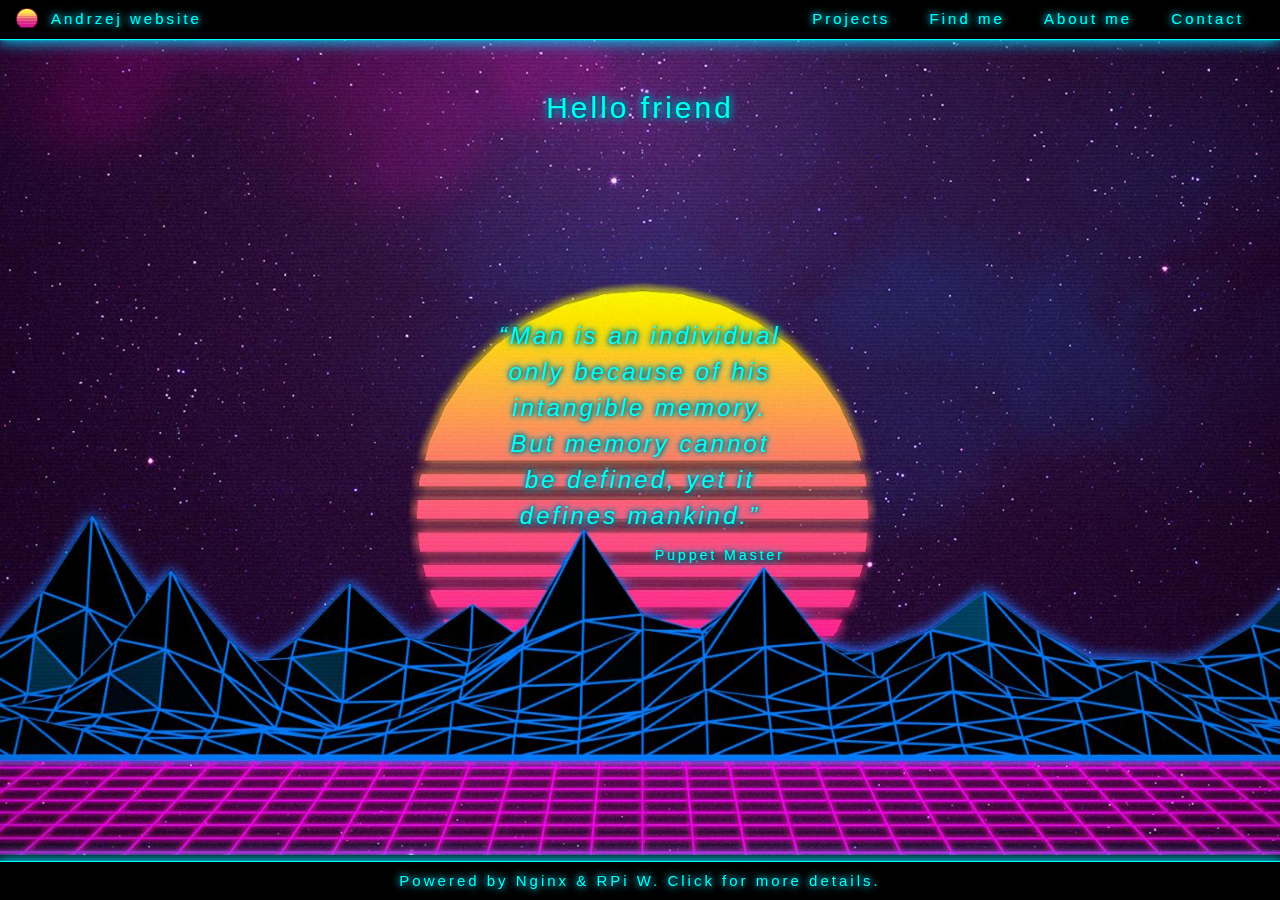
<file: index.html>
<!DOCTYPE html>
<html>
<head>
<title>Andrzej page</title>
<meta charset="UTF-8">
<meta name="viewport" content="width=device-width, initial-scale=1">
<link href="styles/style.css" rel="stylesheet">
</head>
<body>

<div class="navbar">
  <div class="bar-text glow-frame glow">
    <a href="index.html" class="button"><img src="images/logo.png", class="icon"><span style="margin-left:15px">Andrzej website</span></a>
    <div class="right-buttons">
      <a href="pages/projects.html" class="button">Projects</a>
      <a href="pages/findme.html" class="button">Find me</a>
      <a href="pages/aboutme.html" class="button">About me</a>
      <a href="pages/contact.html" class="button">Contact</a>
    </div>
  </div>
</div>

<div class="footer footer-frame">
  <div class="bar-text glow">
    <a href="pages/details.html" class="button">Powered by Nginx & RPi W. Click for more details.</a>
  </div>
</div>

<div class="main-padding" style="max-width:1500px">

  <div class="container">
    <div class="text-header font glow">Hello friend</div>
    <div class="main-text main-text-alignment font glow"><i>“Man is an individual only because of his intangible memory. But memory cannot be defined, yet it defines mankind.”</i><br><span style="font-size:14px;position:relative;left:80px">Puppet Master</span></div>
  </div>
</div>

</body>
</html>
</file>
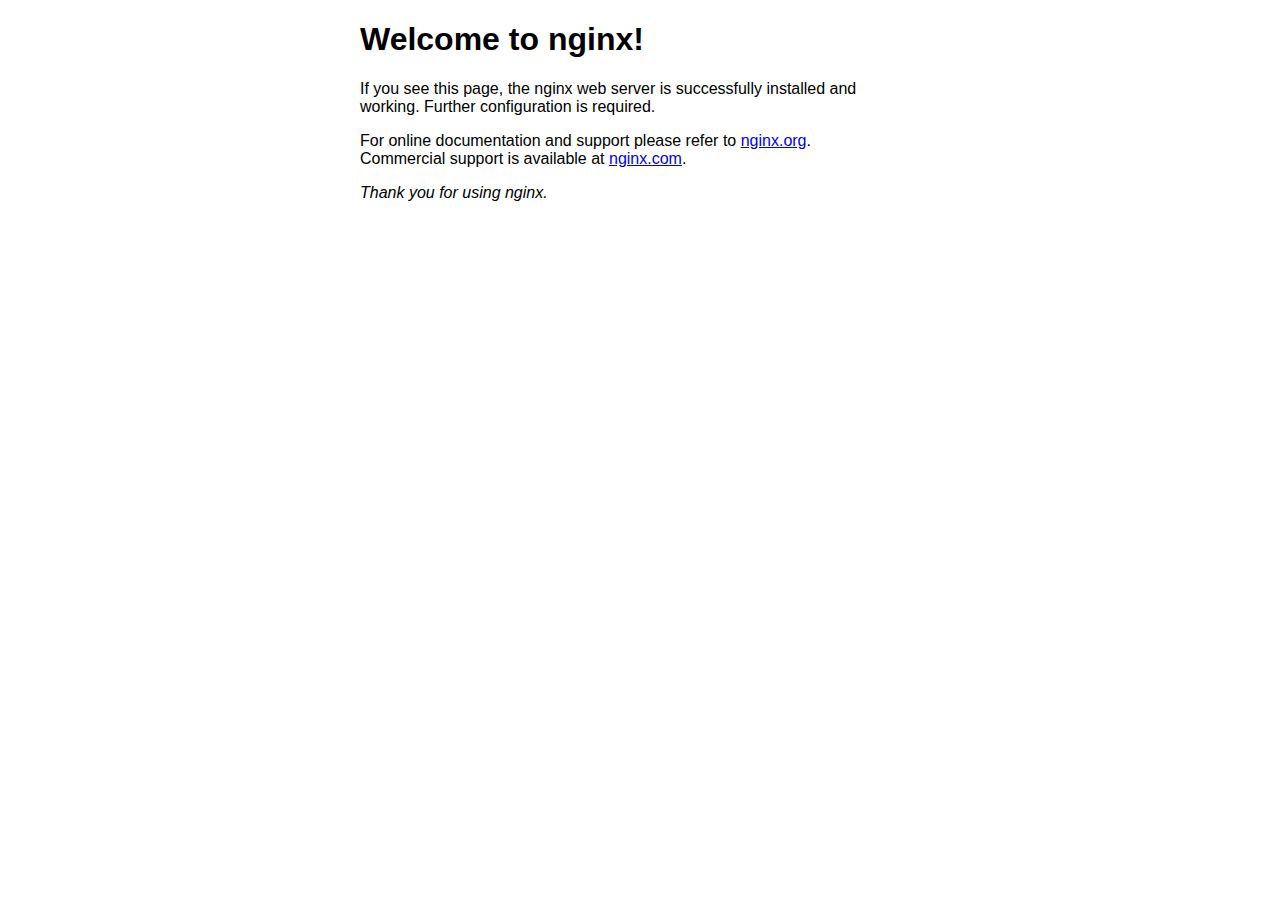
<file: index.nginx-debian.html>
<!DOCTYPE html>
<html>
<head>
<title>Welcome to nginx!</title>
<style>
    body {
        width: 35em;
        margin: 0 auto;
        font-family: Tahoma, Verdana, Arial, sans-serif;
    }
</style>
</head>
<body>
<h1>Welcome to nginx!</h1>
<p>If you see this page, the nginx web server is successfully installed and
working. Further configuration is required.</p>

<p>For online documentation and support please refer to
<a href="http://nginx.org/">nginx.org</a>.<br/>
Commercial support is available at
<a href="http://nginx.com/">nginx.com</a>.</p>

<p><em>Thank you for using nginx.</em></p>
</body>
</html>
</file>
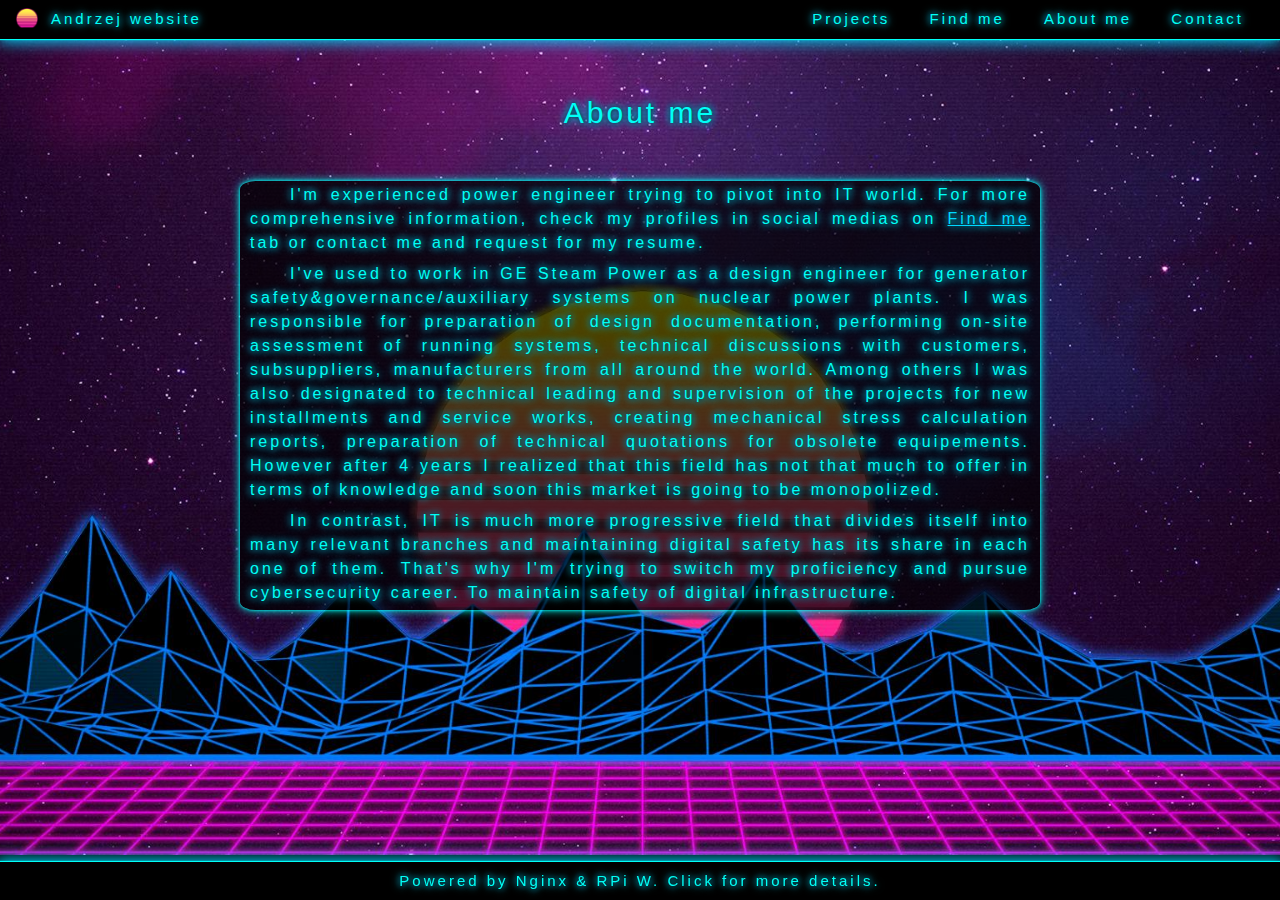
<file: pages/aboutme.html>
<!DOCTYPE html>
<html>
<head>
<title>Andrzej page</title>
<meta charset="UTF-8">
<meta name="viewport" content="width=device-width, initial-scale=1">
<link href="../styles/aboutme.css" rel="stylesheet">
</head>
<body>

<div class="navbar">
  <div class="bar-text glow-frame glow">
    <a href="../index.html" class="button"><img src="../images/logo.png", class="icon"><span style="margin-left:15px">Andrzej website</span></a>
    <div class="right-buttons">
        <a href="projects.html" class="button">Projects</a>
        <a href="findme.html" class="button">Find me</a>
        <a href="aboutme.html" class="button">About me</a>
        <a href="contact.html" class="button">Contact</a>
    </div>
  </div>
</div>

<div class="footer footer-frame">
  <div class="bar-text glow">
    <a href="details.html" class="button">Powered by Nginx & RPi W. Click for more details.</a>
  </div>
</div>

<div class="main-padding" style="max-width:900px">

  <div class="container">
    <div class="text-header font glow">About me</div>
    <div class="black">
    <div class="main-text main-text-alignment font glow"><article>I'm experienced power engineer trying to pivot into IT world. For more comprehensive information, check my profiles in social medias on <a href="findme.html" class="button-text" style=padding:0px>Find me</a> tab or contact me and request for my resume.</article> 
<article>I've used to work in GE Steam Power as a design engineer for generator safety&governance/auxiliary systems on nuclear power plants. I was responsible for preparation of design documentation, performing on-site assessment of running systems, technical discussions with customers, subsuppliers, manufacturers from all around the world. Among others I was also designated to technical leading and supervision of the projects for new installments and service works, creating mechanical stress calculation reports, preparation of technical quotations for obsolete equipements. However after 4 years I realized that this field has not that much to offer in terms of knowledge and soon this market is going to be monopolized.</article>
<article>In contrast, IT is much more progressive field that divides itself into many relevant branches and maintaining digital safety has its share in each one of them. That's why I'm trying to switch my proficiency and pursue cybersecurity career. To maintain safety of digital infrastructure.</article>
          </div>
        </div>
  </div>
</div>
</body>
</html>
</file>
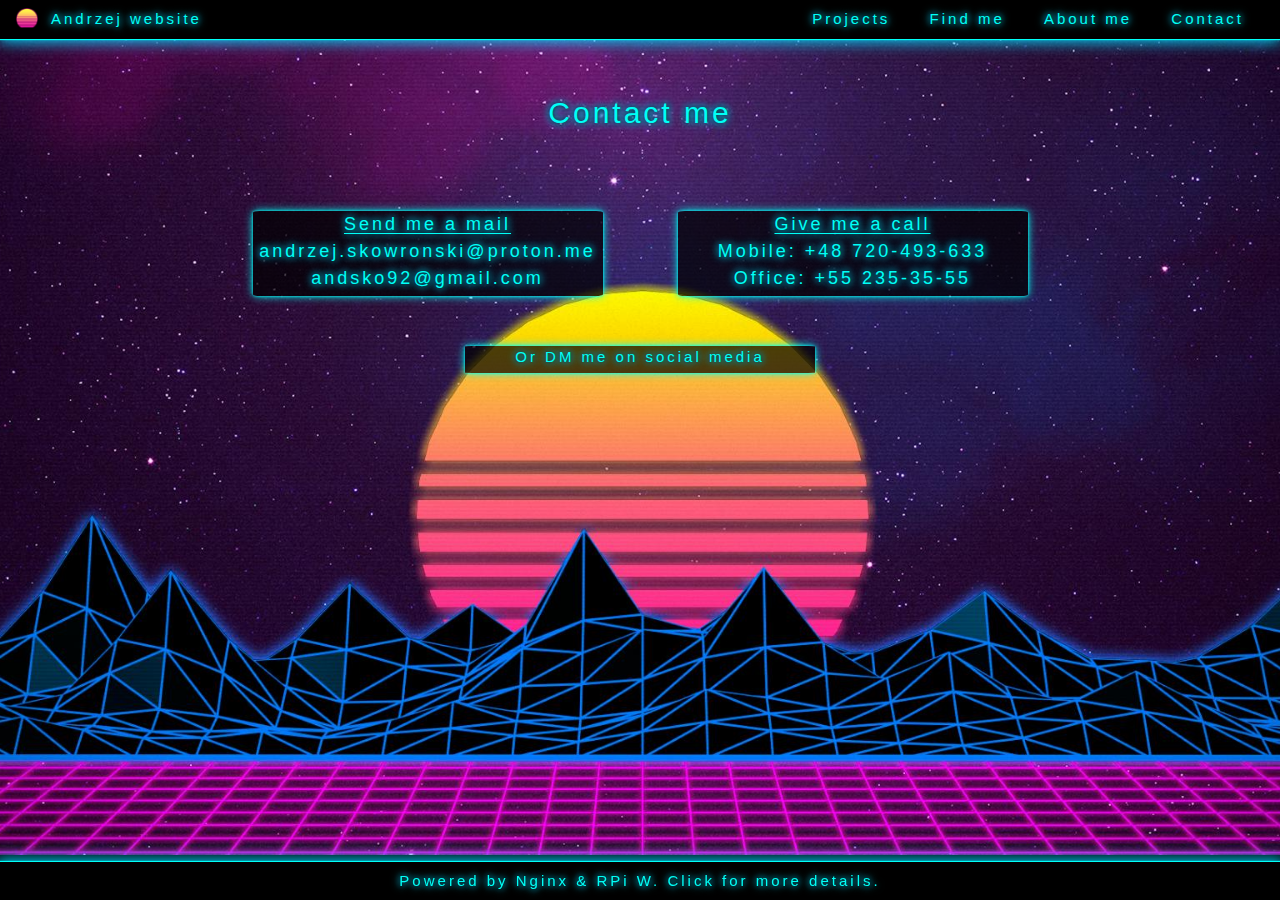
<file: pages/contact.html>
<!DOCTYPE html>
<html>
<head>
<title>Andrzej page</title>
<meta charset="UTF-8">
<meta name="viewport" content="width=device-width, initial-scale=1">
<link href="../styles/contact.css" rel="stylesheet">
</head>
<body>

<div class="navbar">
  <div class="bar-text glow-frame glow">
    <a href="../index.html" class="button"><img src="../images/logo.png", class="icon"><span style="margin-left:15px">Andrzej website</span></a>
    <div class="right-buttons">
        <a href="projects.html" class="button">Projects</a>
        <a href="findme.html" class="button">Find me</a>
        <a href="aboutme.html" class="button">About me</a>
        <a href="contact.html" class="button">Contact</a>
    </div>
  </div>
</div>

<div class="footer footer-frame">
  <div class="bar-text glow">
    <a href="details.html" class="button">Powered by Nginx & RPi W. Click for more details.</a>
  </div>
</div>

<div class="main-padding" style="max-width:950px">

  <div class="container">
    <div class="text-header font glow">Contact me</div>
    <div class="flex">
    <div class="main-text main-text-alignment font glow">
      <div class="contact black"><u style="text-underline-offset:3px;">Send me a mail</u>
        <br>andrzej.skowronski@proton.me
        <br>andsko92@gmail.com   
      </div>
    </div>
    <div class="main-text main-text-alignment font glow">
      <div class="contact black"><u style="text-underline-offset:3px;">Give me a call</u>
        <br>Mobile: +48 720-493-633
        <br>Office: +55 235-35-55   
      </div>
    </div>
    </div><div class="font glow black" style="margin-top:-20px">Or DM me on social media</div>
      </div>
    </div>
  </div>
</div>


</body>
</html>
</file>
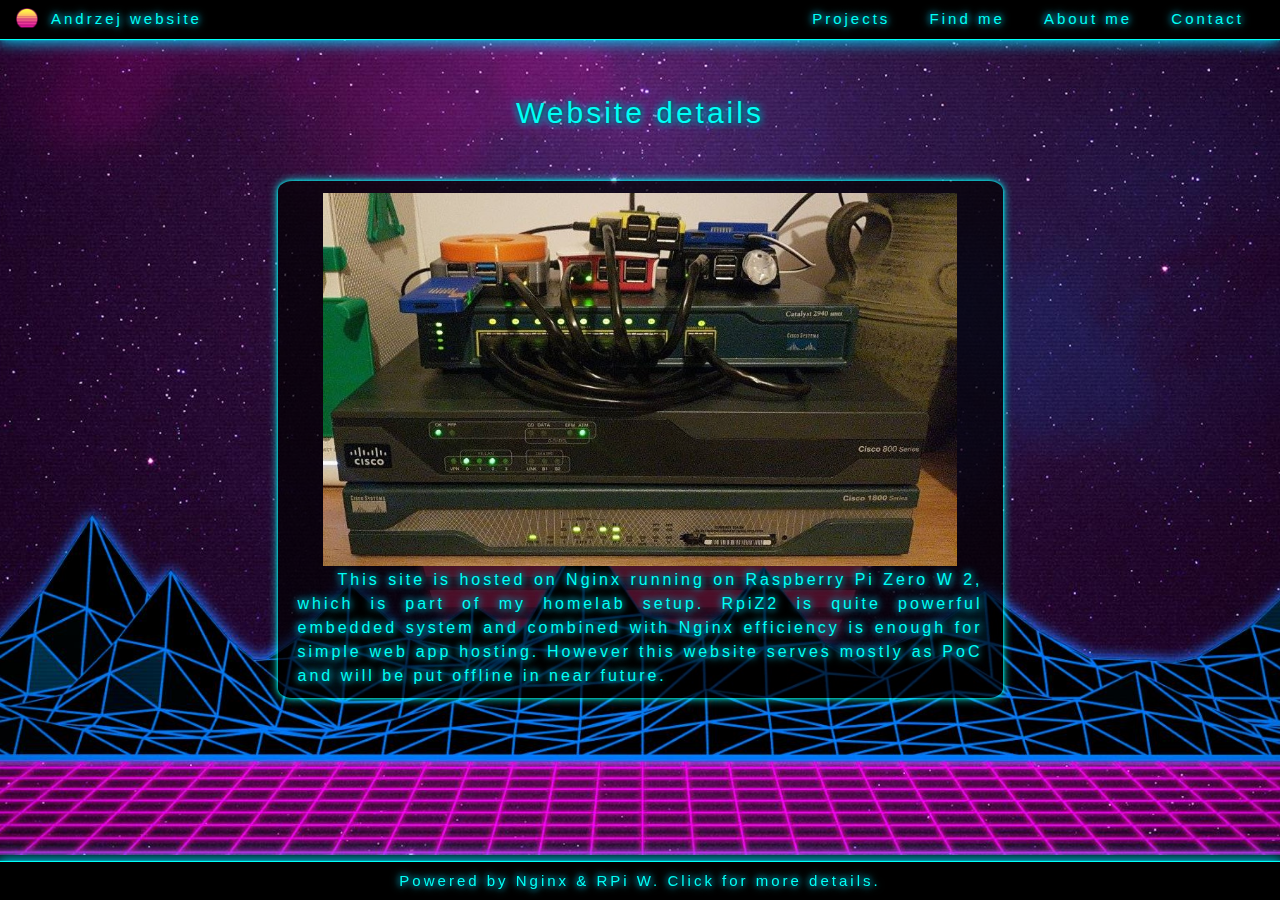
<file: pages/details.html>
<!DOCTYPE html>
<html>
<head>
<title>Andrzej page</title>
<meta charset="UTF-8">
<meta name="viewport" content="width=device-width, initial-scale=1">
<link href="../styles/details.css" rel="stylesheet">
</head>
<body>

<div class="navbar">
  <div class="bar-text glow-frame glow">
    <a href="../index.html" class="button"><img src="../images/logo.png", class="icon"><span style="margin-left:15px">Andrzej website</span></a>
    <div class="right-buttons">
        <a href="projects.html" class="button">Projects</a>
        <a href="findme.html" class="button">Find me</a>
        <a href="aboutme.html" class="button">About me</a>
        <a href="contact.html" class="button">Contact</a>
    </div>
  </div>
</div>

<div class="footer footer-frame">
  <div class="bar-text glow">
    <a href="details.html" class="button">Powered by Nginx & RPi W. Click for more details.</a>
  </div>
</div>

<div class="main-padding" style="max-width:825px">

  <div class="container">
    <div class="text-header font glow">Website details</div>
    <div class="main-text main-text-alignment font glow">
    <div class="flex">
    <article class="black">
    <img src="../images/homelab2.jpg", class="rpiz">
        <article>This site is hosted on Nginx running on Raspberry Pi Zero W 2, which is part of my homelab setup. RpiZ2 is quite powerful embedded system and combined with Nginx efficiency is enough for simple web app hosting. However this website serves mostly as PoC and will be put offline in near future.</article>
     </div>
      </div>
    </div> 
  </div>
</div>
  
</body>
</html>
</file>
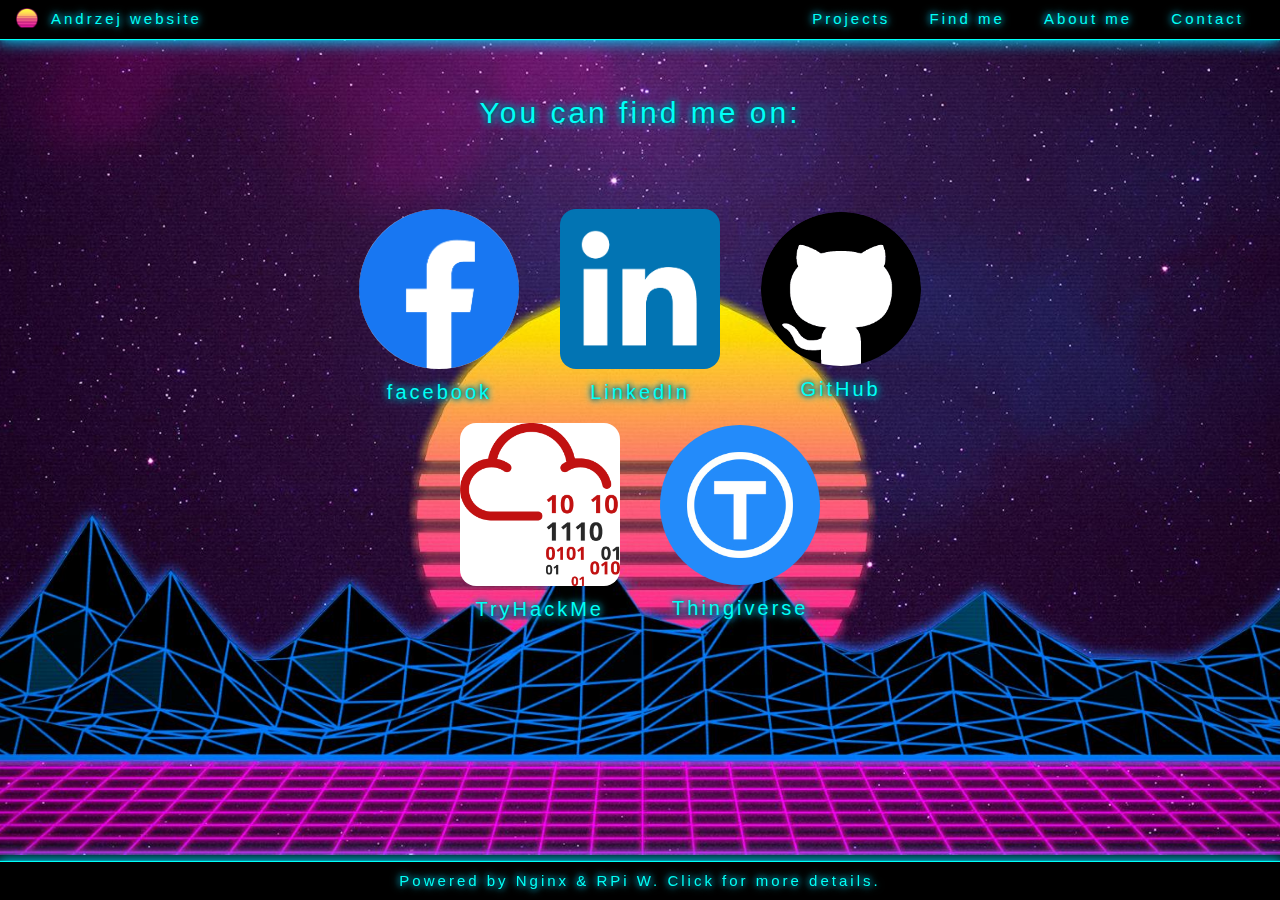
<file: pages/findme.html>
<!DOCTYPE html>
<html>
<head>
<title>Find me page</title>
<meta charset="UTF-8">
<meta name="viewport" content="width=device-width, initial-scale=1">
<link href="../styles/findme.css" rel="stylesheet">
</head>
<body>

<div class="navbar">
  <div class="bar-text glow-frame glow">
    <a href="../index.html" class="button"><img src="../images/logo.png", class="icon"><span style="margin-left:15px">Andrzej website</span></a>
    <div class="right-buttons">
      <a href="projects.html" class="button">Projects</a>
      <a href="findme.html" class="button">Find me</a>
      <a href="aboutme.html" class="button">About me</a>
      <a href="contact.html" class="button">Contact</a>
    </div>
  </div>
</div>

<div class="footer footer-frame">
  <div class="bar-text glow">
    <a href="details.html" class="button">Powered by Nginx & RPi W. Click for more details.</a>
  </div>
</div>

<div class="main-padding" style="max-width:1500px">

  <div class="container">
    <div class="text-header font glow">You can find me on:</div>
    <div class="main-text main-text-alignment font glow">
      <a href="https://www.facebook.com/jedrek.skowronski/" class="button"><img src="../images/facebook.png" class="logo logo-round"><br>facebook</a>
      <a href="https://www.linkedin.com/in/andrzej-skowro%C5%84ski-91a937181" class="button"><img src="../images/linkedin.png" class="logo"><br>LinkedIn</a>
      <a href="https://github.com/AndrzejSudo" class="button"><img src="../images/github.png" class="logo logo-round"><br>GitHub</a>
      <a href="https://tryhackme.com/p/Andzioo" class="button"><img src="../images/tryhackme.png" class="logo"><br>TryHackMe</a>
      <a href="https://www.thingiverse.com/andzioo/designs" class="button"><img src="../images/thingiverse.jpg" class="logo logo-round"><br>Thingiverse</a>
      <!--<a href="https://leetcode.com/Andzioo/" class="button"><img src="../images/leetcode.png" class="logo"><br>LeetCode</a>-->
    </div>
  </div>
</div>

</body>
</html>
</file>
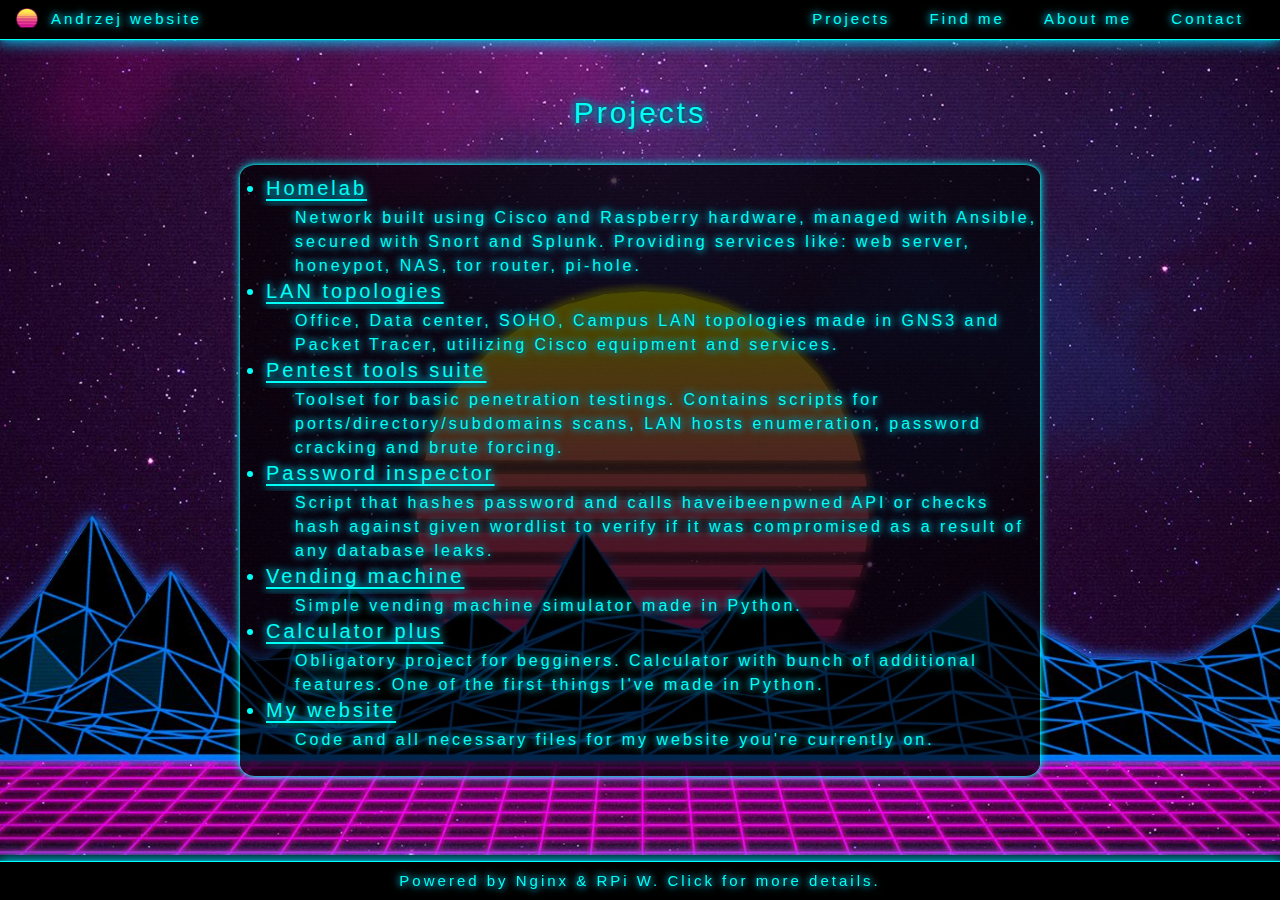
<file: pages/projects.html>
<!DOCTYPE html>
<html>
<head>
<title>Andrzej page</title>
<meta charset="UTF-8">
<meta name="viewport" content="width=device-width, initial-scale=1">
<link href="../styles/projects.css" rel="stylesheet">
</head>
<body>

<div class="navbar">
  <div class="bar-text glow-frame glow">
    <a href="../index.html" class="button"><img src="../images/logo.png", class="icon"><span style="margin-left:15px">Andrzej website</span></a>
    <div class="right-buttons">
        <a href="projects.html" class="button">Projects</a>
        <a href="findme.html" class="button">Find me</a>
        <a href="aboutme.html" class="button">About me</a>
        <a href="contact.html" class="button">Contact</a>
    </div>
  </div>
</div>

<div class="footer footer-frame">
  <div class="bar-text glow">
    <a href="details.html" class="button">Powered by Nginx & RPi W. Click for more details.</a>
  </div>
</div>

<div class="main-padding" style="max-width:900px">

  <div class="container">
    <div class="text-header font glow">Projects</div>
    <div class="black">
      <div class="main-text main-text-alignment font glow"><a href="https://github.com/AndrzejSudo/LAN-designs" class="button"><li>Homelab</li></a><article>Network built using Cisco and Raspberry hardware, managed with Ansible, secured with Snort and Splunk. Providing services like: web server, honeypot, NAS, tor router, pi-hole.</article>
    <div class="main-text main-text-alignment font glow"><a href="https://github.com/AndrzejSudo/LAN-designs" class="button"><li>LAN topologies</li></a><article>Office, Data center, SOHO, Campus LAN topologies made in GNS3 and Packet Tracer, utilizing Cisco equipment and services.</article>
    <div class="main-text main-text-alignment font glow"><a href="https://github.com/AndrzejSudo/pentest-tools" class="button"><li>Pentest tools suite</li></a><article>Toolset for basic penetration testings. Contains scripts for ports/directory/subdomains scans, LAN hosts enumeration, password cracking and brute forcing.</article>
    <div class="main-text main-text-alignment font glow"></div><a href="https://github.com/AndrzejSudo/password-compromise-checker" class="button"><li>Password inspector</li></a><article>Script that hashes password and calls haveibeenpwned API or checks hash against given wordlist to verify if it was compromised as a result of any database leaks.</article>
    <div class="main-text main-text-alignment font glow"><a href="https://github.com/AndrzejSudo/vending-machine" class="button"><li>Vending machine</li></a><article>Simple vending machine simulator made in Python.</article>
    <div class="main-text main-text-alignment font glow"><a href="https://github.com/AndrzejSudo/calculator-pro" class="button"><li>Calculator plus</li></a><article>Obligatory project for begginers. Calculator with bunch of additional features. One of the first things I've made in Python.</article>
    <div class="main-text main-text-alignment font glow"><a href="#website" class="button"><li>My website</li></a><article>Code and all necessary files for my website you're currently on.<br>‎</article>
          </div>
        </div>
    </div>
  </div>
</div>

</body>
</html>
</file>
<file: styles/style.css>
html, body, font{margin:0;font-family:"Segoe UI", Arial, sans-serif;font-size:15px;line-height:1.5;color:rgba(0, 255, 246, 1);letter-spacing:3px;}
body{background-image:url(../images/background.jpeg);background-repeat:no-repeat;background-color:black;background-size:cover;background-position:center bottom 45px;background-attachment:fixed;}
.icon{width:22px;position:absolute;margin-left:-20px}
.bar-text{letter-spacing:3px;padding:0px 20px;color:rgba(0, 255, 246, 1);}
.glow-frame{box-shadow:0px 1px 1px 0px rgba(0, 255, 246, 1),0 2px 15px 1px rgba(0, 216, 255, 1)}
.footer-frame{box-shadow:0px 1px 1px 2px rgba(0, 255, 246, 1),0 2px 15px 5px rgba(0, 216, 255, 1)}
.button{border:none;display:inline-block;padding:8px 16px;vertical-align:middle;overflow:hidden;text-decoration:none;color:inherit;background-color:inherit;text-align:center;cursor:pointer;white-space:nowrap}
.navbar{position:fixed;width:100%;background-color:black;display:block;}
.container{padding:16px;padding-top:32px;padding-bottom:32px;text-align:center}
.main-padding{padding:8px 16px;margin-left:auto;margin-right:auto}
.text-header{padding-top:45px;padding-bottom:16px;text-align:center;font-size:30px}
.main-text{text-align:center;font-size:24px;}
.main-text-alignment{margin-left:auto;margin-right:auto;max-width:300px;padding-top:90px;position:absolute;top:50%;left:50%;transform:translate(-50%,-65%);-ms-transform:translate(-50%,-50%)}
.glow{text-shadow:0 0 5px black, 0 0 6px rgba(0, 216, 255, 1), 0 0 10px rgba(0, 216, 255, 1)}
.right-buttons{float:right}
.footer{position:fixed;bottom:0;width:100%;background-color:black;text-align:center;}
.button:hover{color:white}
@media screen and (max-width: 800px){
  .bar-text, .right-buttons{font-size: 14px;}
  .navbar, .right-buttons{text-align:center !important;width:100%}
  .container{margin-top:50px;}
  .main-text-alignment{transform:translate(-50%,-55%)}
}
@media screen and (max-width: 700px){
  .bar-text, .right-buttons{font-size: 12px;}
  .navbar, .right-buttons{text-align:center !important;width:100%}
  .container{margin-top:10px;}
  .main-text-alignment{transform:translate(-50%,-75%)}
}
@media screen and (max-width: 600px){
  .bar-text, .right-buttons{font-size: 12px;}
  .navbar, .right-buttons{text-align:center !important;width:100%}
  .container{margin-top:10px;}
  .main-text-alignment{transform:translate(-50%,-65%)}
}
@media screen and (max-width: 500px){
  .bar-text, .right-buttons{font-size: 12px;}
  .navbar, .right-buttons{text-align:center !important;width:100%}
  .container{margin-top:10px;}
  .main-text-alignment{transform:translate(-50%,-55%)}
}
</file>
<file: styles/aboutme.css>
html, body, font{margin:0;font-family:"Segoe UI", Arial, sans-serif;font-size:15px;line-height:1.5;color:rgba(0, 255, 246, 1);letter-spacing:3px;}
body{background-image:url(../images/background.jpeg);background-repeat:no-repeat;background-color:black;background-size:cover;background-position:center bottom 45px;background-attachment:fixed;}
.icon{width:22px;position:absolute;margin-left:-20px}
.bar-text{letter-spacing:3px;padding:0px 20px;color:rgba(0, 255, 246, 1);}
.glow-frame{box-shadow:0px 1px 1px 0px rgba(0, 255, 246, 1),0 2px 15px 1px rgba(0, 216, 255, 1)}
.footer-frame{box-shadow:0px 1px 1px 2px rgba(0, 255, 246, 1),0 2px 15px 5px rgba(0, 216, 255, 1)}
.button{border:none;display:inline-block;padding:8px 16px;vertical-align:middle;overflow:hidden;text-decoration:none;color:inherit;background-color:inherit;text-align:center;cursor:pointer;white-space:nowrap}
.navbar{position:fixed;width:100%;background-color:black;display:block;width:100%}
.container{padding:50px;padding-top:32px;margin-top:5px;text-align:center;}
.main-padding{padding:8px 16px;margin-left:auto;margin-right:auto;}
.text-header{padding-top:45px;padding-bottom:16px;text-align:center;font-size:30px;}
.main-text{text-align:justify;font-size:16px;}
.main-text-alignment{margin-left:auto;margin-right:auto;max-width:1000px;margin-top:30px;}
.glow{text-shadow:0 0 5px black, 0 0 6px rgba(0, 216, 255, 1), 0 0 10px rgba(0, 216, 255, 1)}
.right-buttons{float:right}
.footer {position:fixed;bottom:0;width:100%;background-color:black;text-align:center;}
.button:hover{color:white}
.black{background-color:rgba(0, 0, 0, 0.7);border-radius:2%;box-shadow:0 0 10px,0 0 3px;margin-left:auto;margin-right:auto;position:center;width:800px;margin-bottom:40px;}
.button-text{color:rgba(0, 216, 255, 1)}
.button-text:hover{color:white}
article{padding: 2px 10px 5px 10px;text-indent:40px;}
@media screen and (max-width:900px){
  .black{width:600px}
}
@media screen and (max-width:800px){
  .black{width:550px}
  .bar-text, .right-buttons, article{font-size: 14px;}
  .navbar, .right-buttons{text-align:center !important;width:100%}
  .container{margin-top:50px;margin-bottom:50px;}
}
@media screen and (max-width: 700px){
  .black{width:400px;}
  .bar-text, .right-buttons, article{font-size: 12px;}
  .navbar, .right-buttons{text-align:center !important;width:100%}
  .container{margin-top:10px;margin-bottom:20px}
}
@media screen and (max-width: 500px){
  .bar-text, .right-buttons, article{font-size: 12px;}
  .black{width:350px;}
  .navbar, .right-buttons{text-align:center !important;width:100%}
  .container{margin-top:10px;margin-bottom:20px}
}
</file>
<file: styles/contact.css>
html, body, font{margin:0;font-family:"Segoe UI", Arial, sans-serif;font-size:15px;line-height:1.5;color:rgba(0, 255, 246, 1);letter-spacing:3px;}
body{background-image:url(../images/background.jpeg);background-repeat:no-repeat;background-color:black;background-size:cover;background-position:center bottom 45px;background-attachment:fixed}
.icon{width:22px;position:absolute;margin-left:-20px}
.bar-text{letter-spacing:3px;padding:0px 20px;color:rgba(0, 255, 246, 1);}
.glow-frame{box-shadow:0px 1px 1px 0px rgba(0, 255, 246, 1),0 2px 15px 1px rgba(0, 216, 255, 1)}
.footer-frame{box-shadow:0px 1px 1px 2px rgba(0, 255, 246, 1),0 2px 15px 5px rgba(0, 216, 255, 1)}
.button{border:none;display:inline-block;padding:8px 16px;vertical-align:middle;overflow:hidden;text-decoration:none;color:inherit;background-color:inherit;text-align:center;cursor:pointer;white-space:nowrap}
.navbar{position:fixed;width:100%;background-color:black;display:block;width:100%}
.container{padding:50px;padding-top:32px;margin-top:5px;text-align:center;}
.main-padding{padding:8px 16px;margin-left:auto;margin-right:auto;}
.text-header{padding-top:45px;padding-bottom:16px;text-align:center;font-size:30px;}
.main-text{text-align:left;font-size:18px;}
.main-text-alignment{margin-left:auto;margin-right:auto;max-width:1000px;margin-top:60px;margin-bottom:60px;}
.glow{text-shadow:0 0 5px black, 0 0 6px rgba(0, 216, 255, 1), 0 0 10px rgba(0, 216, 255, 1)}
.right-buttons{float:right}
.footer {position:fixed;bottom:0;width:100%;background-color:black;text-align:center;}
.button:hover{color:white}
.black{background-color:rgba(0, 0, 0, 0.7);border-radius:2%;box-shadow:0 0 10px,0 0 3px;margin-left:auto;margin-right:auto;position:center;width:350px;padding-bottom:4px;}
.button-text{color:rgba(0, 216, 255, 1)}
.button-text:hover{color:white}
.contact{text-align:center;margin: 0px 0px 10px 0px;}
.flex{display:flex}
.underline{text-decoration: underline;text-underline-offset:4px;}
@media screen and (max-width:900px){
  .flex{flex-direction:column;padding:10px}
  .main-text-alignment{margin-bottom:50px;margin-top:30px}
}
@media screen and (max-width:800px){
  .flex{flex-direction:column;padding:10px}
  .bar-text, .right-buttons, .black{font-size: 14px;}
  .black{width:300px;}
  .main-text-alignment{margin-bottom:40px;margin-top:5px}
  .navbar, .right-buttons{text-align:center !important;width:100%}
  .container{margin-top:50px;}
}
@media screen and (max-width: 700px){
  .bar-text, .right-buttons{font-size: 12px;}
  .black{width:270px;font-size:12px;}
  .main-text-alignment{margin-bottom:20px;margin-top:0px}
  .navbar, .right-buttons{text-align:center !important;width:100%}
  .container{margin-top:10px;}
}
</file>
<file: styles/details.css>
html, body, font{margin:0;font-family:"Segoe UI", Arial, sans-serif;font-size:15px;line-height:1.5;color:rgba(0, 255, 246, 1);letter-spacing:3px;}
body{background-image:url(../images/background.jpeg);background-repeat:no-repeat;background-color:black;background-size:cover;background-position:center bottom 45px;background-attachment:fixed}
.icon{width:22px;position:absolute;margin-left:-20px}
.bar-text{letter-spacing:3px;padding:0px 20px;color:rgba(0, 255, 246, 1);}
.glow-frame{box-shadow:0px 1px 1px 0px rgba(0, 255, 246, 1),0 2px 15px 1px rgba(0, 216, 255, 1)}
.footer-frame{box-shadow:0px 1px 1px 2px rgba(0, 255, 246, 1),0 2px 15px 5px rgba(0, 216, 255, 1)}
.button{border:none;display:inline-block;padding:8px 16px;vertical-align:middle;overflow:hidden;text-decoration:none;color:inherit;background-color:inherit;text-align:center;cursor:pointer;white-space:nowrap}
.navbar{position:fixed;width:100%;background-color:black;display:block;width:100%}
.container{padding:50px;padding-top:32px;margin-top:5px;text-align:center;margin-bottom:40px}
.main-padding{padding:8px 16px;margin-left:auto;margin-right:auto;}
.text-header{padding-top:45px;padding-bottom:16px;text-align:center;font-size:30px;}
.main-text{text-align:left;font-size:16px;}
.main-text-alignment{margin-left:auto;margin-right:auto;max-width:1000px;margin-top:30px;margin-bottom:50px;}
.glow{text-shadow:0 0 5px black, 0 0 6px rgba(0, 216, 255, 1), 0 0 10px rgba(0, 216, 255, 1)}
.right-buttons{float:right}
.footer {position:fixed;bottom:0;width:100%;background-color:black;text-align:center;}
.button:hover{color:white}
.black{background-color:rgba(0, 0, 0, 0.7);border-radius:2%;box-shadow:0 0 10px,0 0 3px;margin-left:auto;margin-right:auto;position:center;width:800px;}
.button-text{color:rgba(0, 216, 255, 1)}
.button-text:hover{color:white}
.flex{display:flex;}
article{padding: 2px 10px 5px 10px;text-indent:40px;text-align:justify;}
.rpiz{padding: 10px 10px 0px 10px;display: block;margin-left: auto;margin-right: auto;width: 90%}
@media screen and (max-width: 800px){
  .bar-text, .right-buttons{font-size: 14px;}
  .navbar, .right-buttons{text-align:center !important;width:100%}
  .container{margin-top:50px;margin-bottom:50px;}
  .rpiz{width: 90%;padding: 10px 10px 0px 10px;}
}
@media screen and (max-width: 700px){
  .bar-text, .right-buttons{font-size: 12px;}
  .black{font-size:12px}
  .navbar, .right-buttons{text-align:center !important;width:100%}
  .container{margin-top:10px;}
}
</file>
<file: styles/findme.css>
html, body, font{margin:0;font-family:"Segoe UI", Arial, sans-serif;font-size:15px;line-height:1.5;color:rgba(0, 255, 246, 1);letter-spacing:3px;}
body{background-image:url(../images/background.jpeg);background-repeat:no-repeat;background-color:black;background-size:cover;background-position:center bottom 45px;background-attachment:fixed;}
.icon{width:22px;position:absolute;margin-left:-20px}
.bar-text{letter-spacing:3px;padding:0px 20px;color:rgba(0, 255, 246, 1);}
.glow-frame{box-shadow:0px 1px 1px 0px rgba(0, 255, 246, 1),0 2px 15px 1px rgba(0, 216, 255, 1)}
.footer-frame{box-shadow:0px 1px 1px 2px rgba(0, 255, 246, 1),0 2px 15px 5px rgba(0, 216, 255, 1)}
.button{border:none;display:inline-block;padding:8px 16px;vertical-align:middle;overflow:hidden;text-decoration:none;color:inherit;background-color:inherit;text-align:center;cursor:pointer;white-space:nowrap}
.navbar{position:fixed;width:100%;background-color:black;display:block;width:100%}
.container{padding:50px;padding-top:32px;margin-top:5px;text-align:center;margin-bottom:40px;}
.main-padding{padding:8px 16px;margin-left:auto;margin-right:auto}
.text-header{padding-top:45px;padding-bottom:16px;text-align:center;font-size:30px}
.main-text{font-size:20px;}
.main-text-alignment{margin-left:auto;margin-right:auto;max-width:700px;padding-top:50px;}
.glow{text-shadow:0 0 5px black, 0 0 6px rgba(0, 216, 255, 1), 0 0 10px rgba(0, 216, 255, 1)}
.right-buttons{float:right}
.footer {position:fixed;bottom:0;width:100%;background-color:black;text-align:center;}
.button:hover{color:white}
.logo{width:160px;border-radius:10%}
.logo-round{border-radius:50%}
@media screen and (max-width: 800px){
  .bar-text, .right-buttons{font-size: 14px;}
  .navbar, .right-buttons{text-align:center !important;width:100%}
  .main-text{font-size:14px;}
  .logo{width:80px;}
  .container{margin-top:50px;margin-bottom:50px;}
@media screen and (max-width: 700px){
  .bar-text, .right-buttons{font-size: 12px;}
  .navbar, .right-buttons{text-align:center;width:100%}
  .container{margin-top:10px;max-width:600px;padding-right:15px;padding-left:15px;}
  .logo{width:50px;}
  .main-text-alignment{font-size:18px;padding-top:80px;}
}
</file>
<file: styles/projects.css>
html, body, font{margin:0;font-family:"Segoe UI", Arial, sans-serif;font-size:15px;line-height:1.5;color:rgba(0, 255, 246, 1);letter-spacing:3px;}
body{background-image:url(../images/background.jpeg);background-repeat:no-repeat;background-color:black;background-size:cover;background-position:center bottom 45px;background-attachment:fixed}
.icon{width:22px;position:absolute;margin-left:-20px}
.bar-text{letter-spacing:3px;padding:0px 20px;color:rgba(0, 255, 246, 1);}
.glow-frame{box-shadow:0px 1px 1px 0px rgba(0, 255, 246, 1),0 2px 15px 1px rgba(0, 216, 255, 1)}
.footer-frame{box-shadow:0px 1px 1px 2px rgba(0, 255, 246, 1),0 2px 15px 5px rgba(0, 216, 255, 1)}
.button{border:none;display:inline-block;padding:8px 16px;vertical-align:middle;overflow:hidden;text-decoration:none;color:inherit;background-color:inherit;text-align:center;cursor:pointer;white-space:nowrap}
.navbar{position:fixed;width:100%;background-color:black;display:block;width:100%}
.container{padding:50px;padding-top:32px;margin-top:5px;text-align:center;margin-bottom:40px;}
.main-padding{padding:8px 16px;margin-left:auto;margin-right:auto;}
.text-header{padding-top:45px;padding-bottom:0px;text-align:center;font-size:30px;}
.main-text{text-align:left;font-size:16px;}
.main-text-alignment{margin-left:auto;margin-right:auto;max-width:900px;margin-top:30px;}
.glow{text-shadow:0 0 5px black, 0 0 6px rgba(0, 216, 255, 1), 0 0 10px rgba(0, 216, 255, 1)}
.right-buttons{float:right}
.footer {position:fixed;bottom:0;width:100%;background-color:black;text-align:center;}
.button:hover{color:white}
li{font-size:20px;text-decoration: underline;text-underline-offset:4px;margin-bottom:-5px!important;margin-left:10px;}
article{padding-left:55px;margin-bottom:-40px!important;}
.black{background-color:rgba(0, 0, 0, 0.7);border-radius:2%;box-shadow:0 0 10px,0 0 3px;margin-left:auto;margin-right:auto;position:center;max-width:900px;}
@media screen and (max-width: 800px){
  .bar-text, .right-buttons{font-size: 14px;}
  .navbar, .right-buttons{text-align:center !important;width:100%}
  li, article, .main-text{font-size:14px;padding-right:10px;}
  .container{margin-top:50px;margin-bottom:50px;}
@media screen and (max-width: 700px){
  .bar-text, .right-buttons{font-size: 12px;}
  .navbar, .right-buttons{text-align:center !important;width:100%}
  li, article, .main-text{font-size:12px;padding-right:10px;}
  .container{margin-bottom:100px;margin-top:10px;}
</file>
